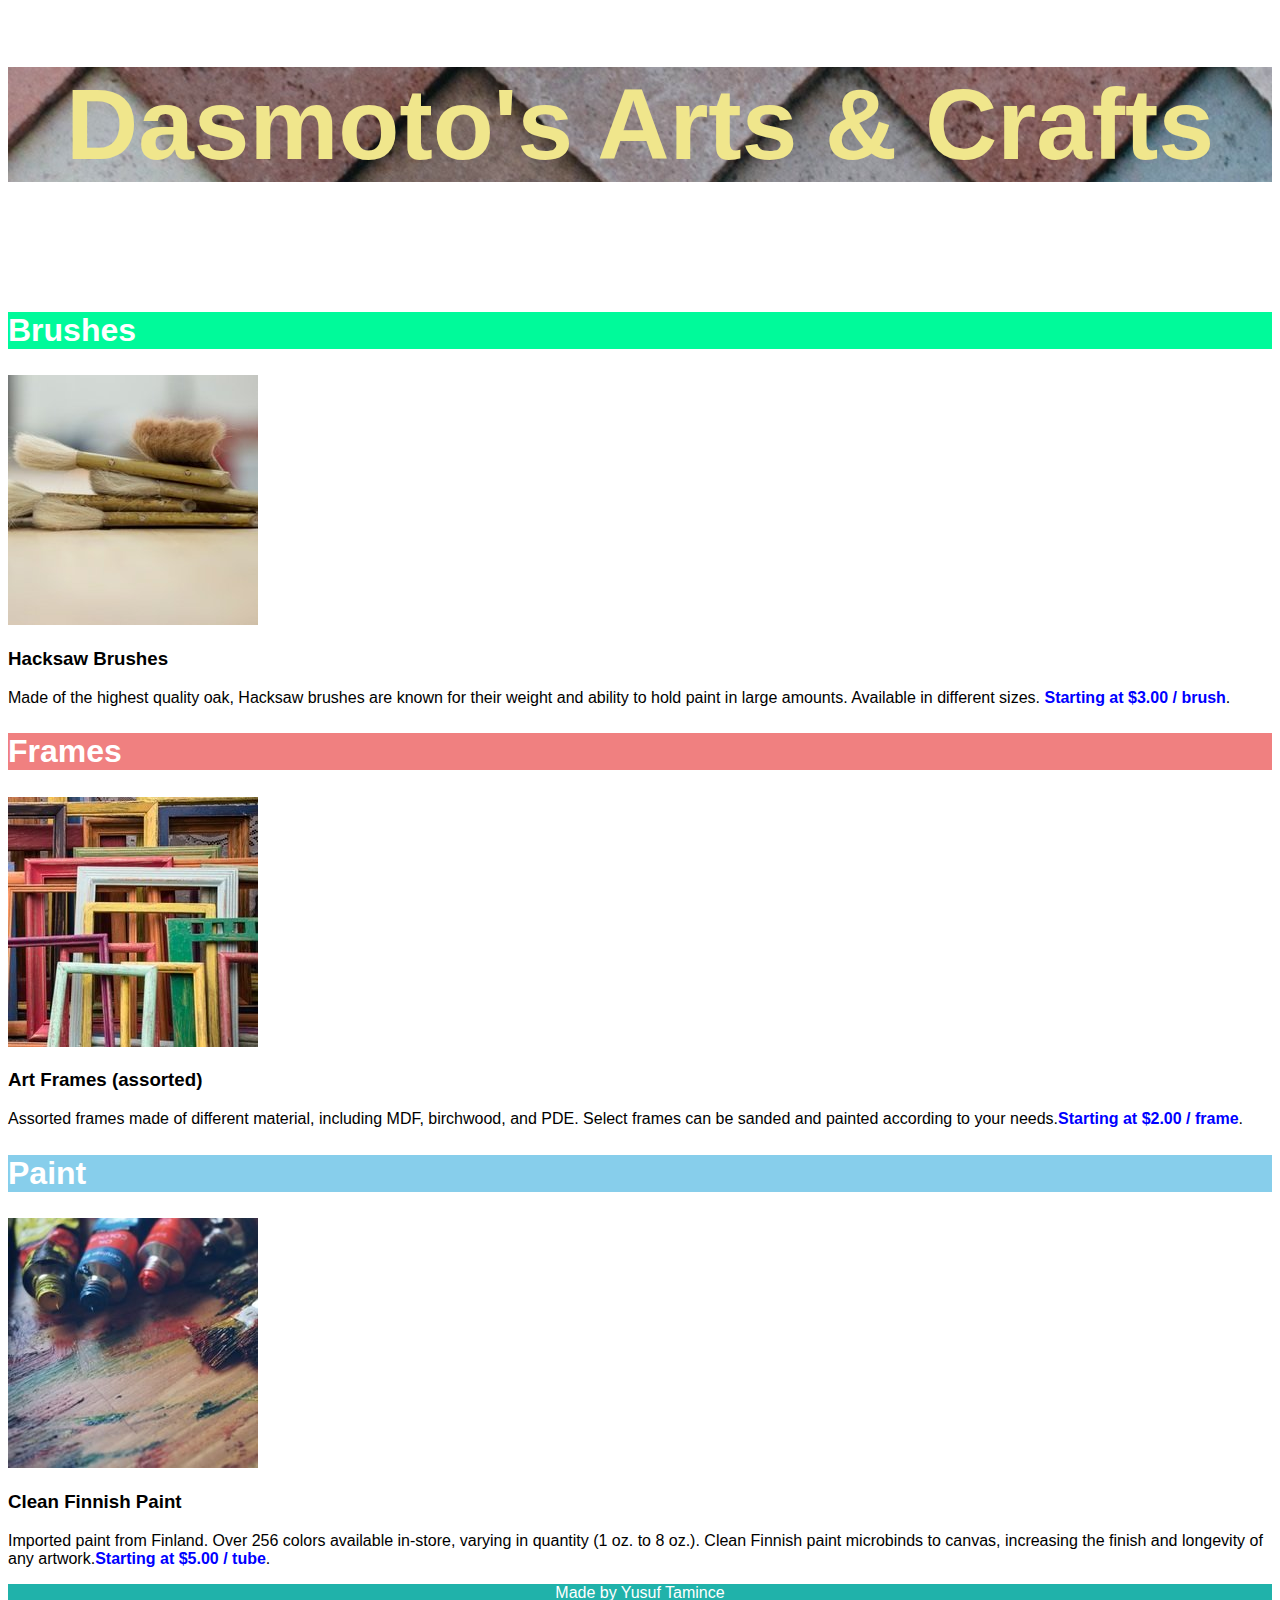
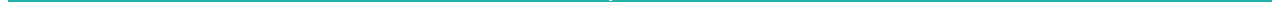
<file: 02-Damotos Arts/index.html>
<!DOCTYPE html>
<html lang="en">
  <head>
    <meta charset="UTF-8" />
    <meta name="viewport" content="width=device-width, initial-scale=1.0" />
    <title>Document</title>
    <link rel="stylesheet" href="style.css" type="text/css" />
  </head>
  <body>
      <header>
        <h1 id="header">Dasmoto's Arts & Crafts</h1>
      </header>
      <br><br>
      <main>
          <section>
            <h2 class="title" id="brushes">Brushes</h2>
            <img src="./images/hacksaw.jpeg" alt="">
            <h3>Hacksaw Brushes</h3>
            <p>Made of the highest quality oak, Hacksaw brushes are known for their weight and ability to hold paint in large amounts. Available in different sizes. <span id="price">Starting at $3.00 / brush</span>.</p>
          </section>
          <section>
            <h2 class="title" id="frames">Frames</h2>
            <img src="./images/frames.jpeg" alt="">
            <h3>Art Frames (assorted)</h3>
            <p>Assorted frames made of different material, including MDF, birchwood, and PDE. Select frames can be sanded and painted according to your needs.<span id="price">Starting at $2.00 / frame</span>.</p>
          </section>
          <section>
            <h2 class="title" id="paint">Paint</h2>
            <img src="./images/finnish.jpeg" alt="">
            <h3>Clean Finnish Paint</h3>
            <p>Imported paint from Finland. Over 256 colors available in-store, varying in quantity (1 oz. to 8 oz.). Clean Finnish paint microbinds to canvas, increasing the finish and longevity of any artwork.<span id="price">Starting at $5.00 / tube</span>.</p>
          </section>
      </main>
      <footer>
          <p id="footer">Made by Yusuf Tamince</p>
      </footer>     
  </body>
</html>
</file>
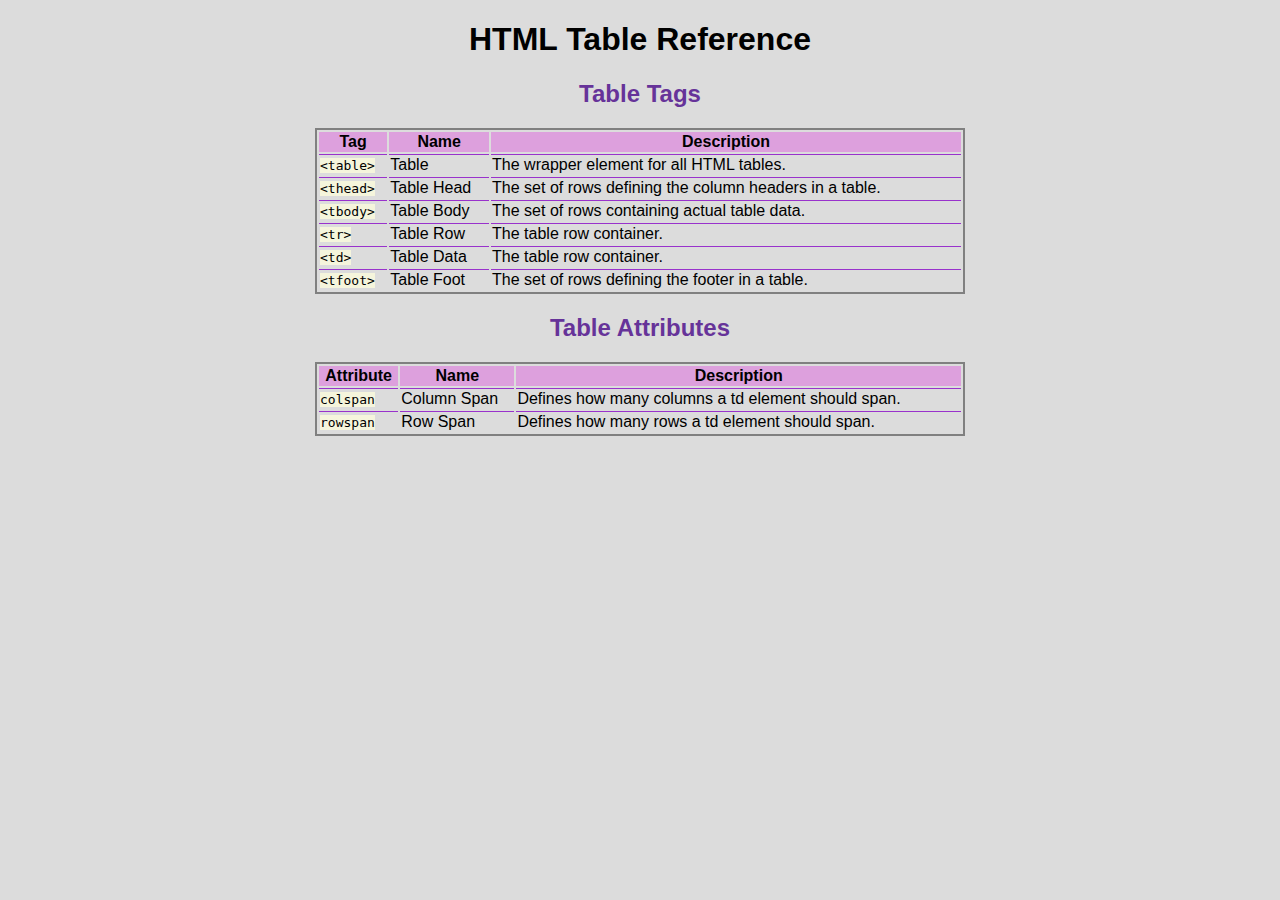
<file: 03-Build Your Own Cheatsheet/index.html>
<!DOCTYPE html>
<html lang="en">
<head>
    <meta charset="UTF-8">
    <meta name="viewport" content="width=device-width, initial-scale=1.0">
    <title>HTML Tables Cheatsheet</title>
    <link rel="stylesheet" href="style.css" type="text/css">
</head>
<body>
    <main>
        <header>
            <h1>HTML Table Reference</h1>
        </header>
        <section>
            <h2>Table Tags</h2>
            <table>
                <thead>
                    <tr>
                        <th>Tag</th>
                        <th>Name</th>
                        <th>Description</th>
                    </tr>
                </thead>
                <tbody>
                    <tr>
                        <td>
                            <span class="code">&lt;table&gt;</span>
                        </td>
                        <td>Table</td>
                        <td>The wrapper element for all HTML tables.</td>
                    </tr>
                    <tr>
                        <td>
                            <span class="code">&lt;thead&gt;</span>
                        </td>
                        <td>Table Head</td>
                        <td>The set of rows defining the column headers in a table.</td>
                    </tr>
                    <tr>
                        <td>
                            <span class="code">&lt;tbody&gt;</span>
                        </td>
                        <td>Table Body</td>
                        <td>The set of rows containing actual table data.</td>
                    </tr>
                    <tr>
                        <td>
                            <span class="code">&lt;tr&gt;</span>
                        </td>
                        <td>Table Row</td>
                        <td>The table row container.</td>
                    </tr>
                    <tr>
                        <td>
                            <span class="code">&lt;td&gt;</span>
                        </td>
                        <td>Table Data</td>
                        <td>The table row container.</td>
                    </tr>
                    <tr>
                        <td>
                            <span class="code">&lt;tfoot&gt;</span>
                        </td>
                        <td>Table Foot</td>
                        <td>The set of rows defining the footer in a table.</td>
                    </tr>
                </tbody>
            </table>
        </section>
        <section>
            <h2>Table Attributes</h2>
            <table>
                <thead>
                  <tr><th>Attribute</th>
                  <th>Name</th>
                  <th>Description</th>
                </tr></thead>
                <tbody>
                  <tr>
                      <td><span class="code">colspan</span></td> 
                      <td>Column Span</td>
                      <td>Defines how many columns a td element should span.</td>
                    </tr>
                  <tr>
                    <td><span class="code">rowspan</span></td>
                    <td>Row Span</td>
                    <td>Defines how many rows a td element should span.</td>
                  </tr>
                </tbody>
              </table>
        </section>
    </main>
</body>
</html>
</file>
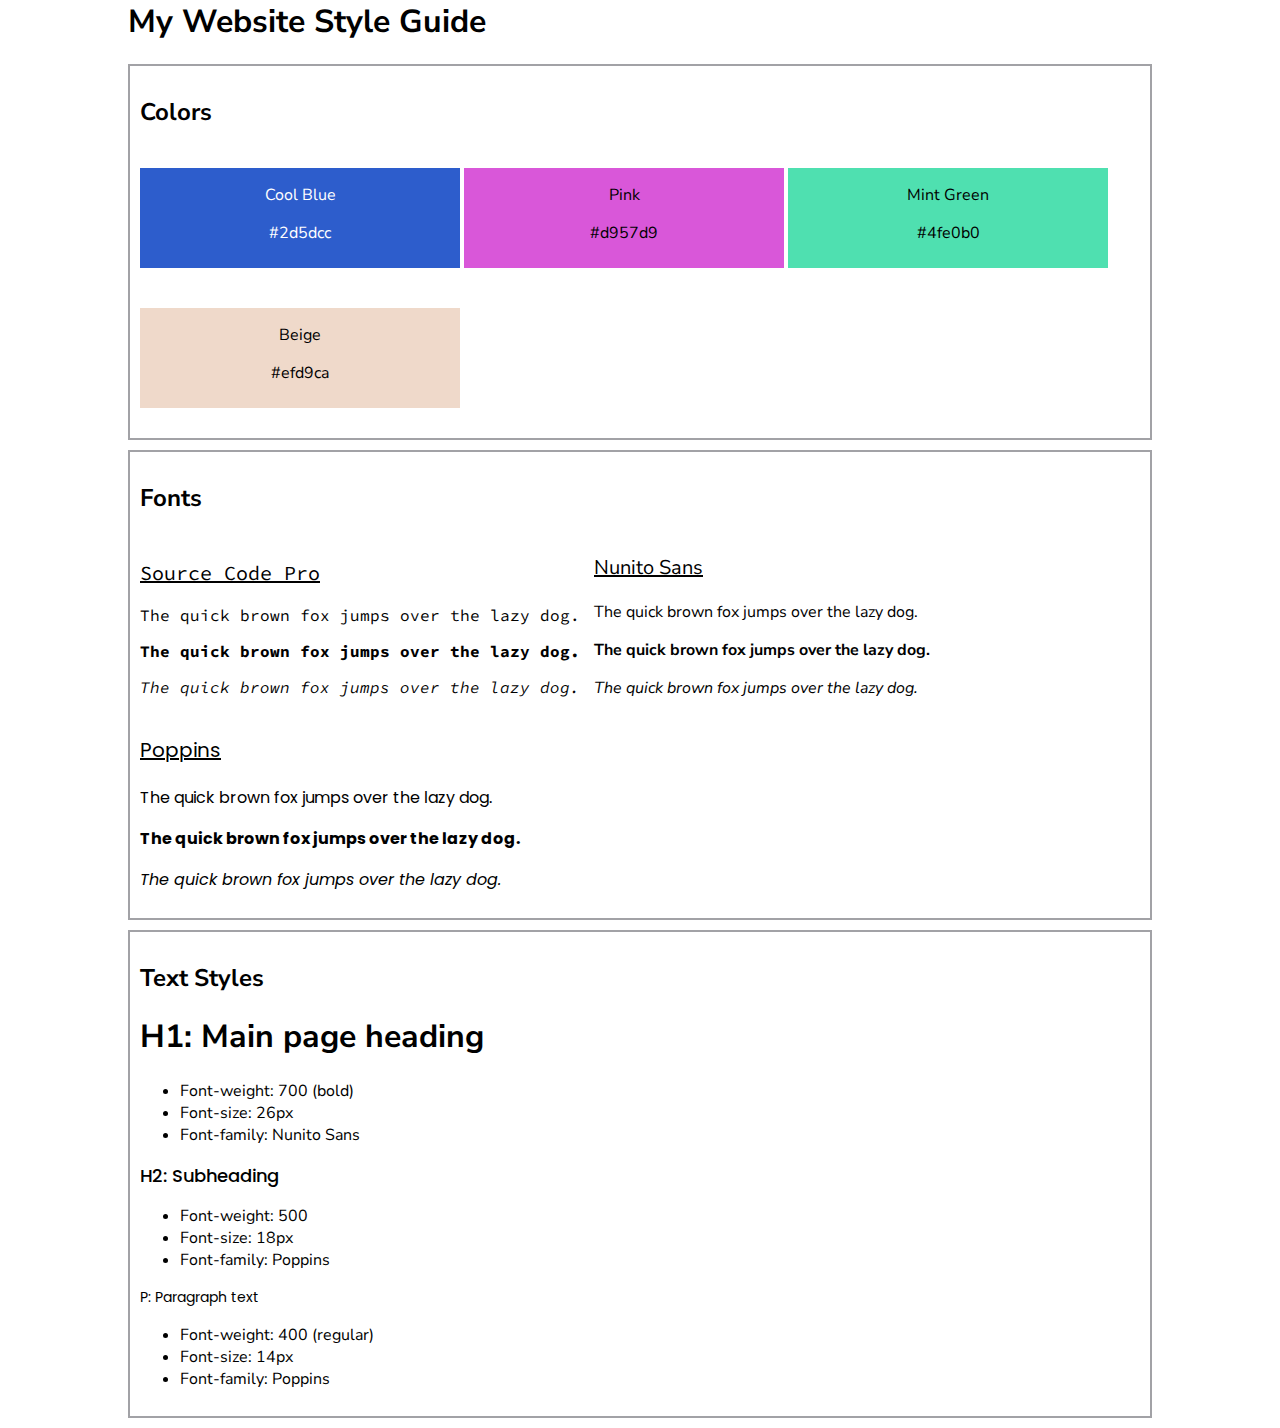
<file: 05-Website Style Guide/index.html>
<html><head>
    <link href="https://fonts.googleapis.com/css?family=Source+Code+Pro:400,700&amp;display=swap" rel="stylesheet">
    <link href="https://fonts.googleapis.com/css?family=Nunito+Sans:400,400i,700&amp;display=swap" rel="stylesheet">
    <link href="https://fonts.googleapis.com/css?family=Poppins:400,500,700&amp;display=swap" rel="stylesheet">
    <link rel="stylesheet" href="./styles.css">
  </head>
  <body class="vsc-initialized">
    <h1>My Website Style Guide</h1>
    <div class="container">
      <h2>Colors</h2>
      <div class="color-container">
        <div class="color-panel cool-blue">
          <p class="color-label">Cool Blue</p>
          <p class="color-hex">#2d5dcc</p>
        </div>
        <div class="color-panel pink">
          <p class="color-label">Pink</p>
          <p class="color-hex">#d957d9</p>
        </div>
        <div class="color-panel mint-green">
          <p class="color-label">Mint Green</p>
          <p class="color-hex">#4fe0b0</p>
        </div>
        <div class="color-panel beige">
          <p class="color-label">Beige</p>
          <p class="color-hex">#efd9ca</p>
        </div>
      </div>
    </div>
    <div class="container">
      <h2>Fonts</h2>
      <div class="font-container">
        <div class="font-panel">
          <p class="font-label source-code-pro">Source Code Pro</p>
          <p class="regular source-code-pro">The quick brown fox jumps over the lazy dog.</p>
          <p class="bold source-code-pro">The quick brown fox jumps over the lazy dog.</p>
          <p class="italic source-code-pro">The quick brown fox jumps over the lazy dog.</p>
        </div>
        <div class="font-panel">
          <p class="font-label nunito-sans">Nunito Sans</p>
          <p class="regular nunito-sans">The quick brown fox jumps over the lazy dog.</p>
          <p class="bold nunito-sans">The quick brown fox jumps over the lazy dog.</p>
          <p class="italic nunito-sans">The quick brown fox jumps over the lazy dog.</p>
        </div>
        <div class="font-panel">
          <p class="font-label poppins">Poppins</p>
          <p class="regular poppins">The quick brown fox jumps over the lazy dog.</p>
          <p class="bold poppins">The quick brown fox jumps over the lazy dog.</p>
          <p class="italic poppins">The quick brown fox jumps over the lazy dog.</p>
        </div>
      </div>
    </div>
    <div class="container">
      <h2>Text Styles</h2>
      <div class="text-container">
        <div class="text-panel">
          <h1>H1: Main page heading</h1>
          <ul>
            <li>Font-weight: 700 (bold)</li>
            <li>Font-size: 26px</li>
            <li>Font-family: Nunito Sans</li>
          </ul>
        </div>
        <div class="text-panel">
          <h2>H2: Subheading</h2>
          <ul>
            <li>Font-weight: 500</li>
            <li>Font-size: 18px</li>
            <li>Font-family: Poppins</li>
          </ul>
        </div>
        <div class="text-panel">
          <p>P: Paragraph text</p>
          <ul>
            <li>Font-weight: 400 (regular)</li>
            <li>Font-size: 14px</li>
            <li>Font-family: Poppins</li>
          </ul>
        </div>
      </div>
    </div>
  
</body></html>
</file>
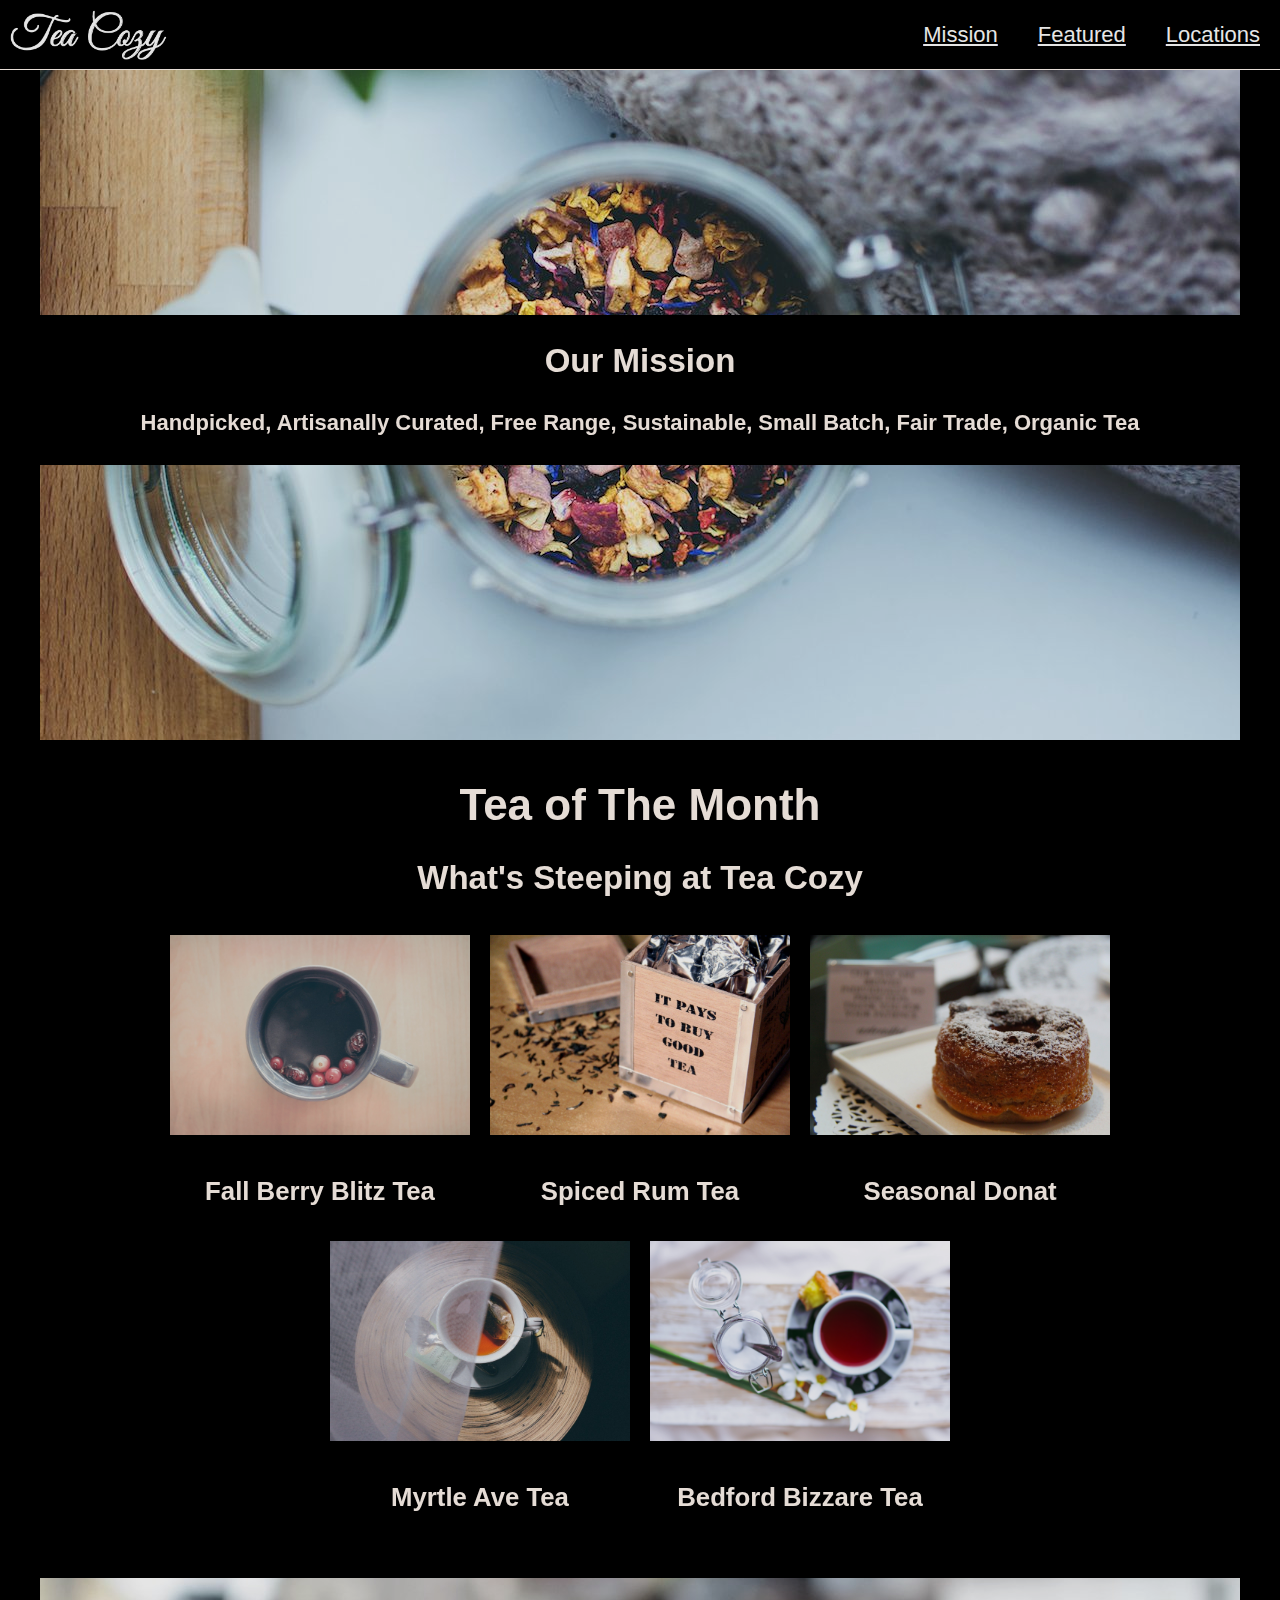
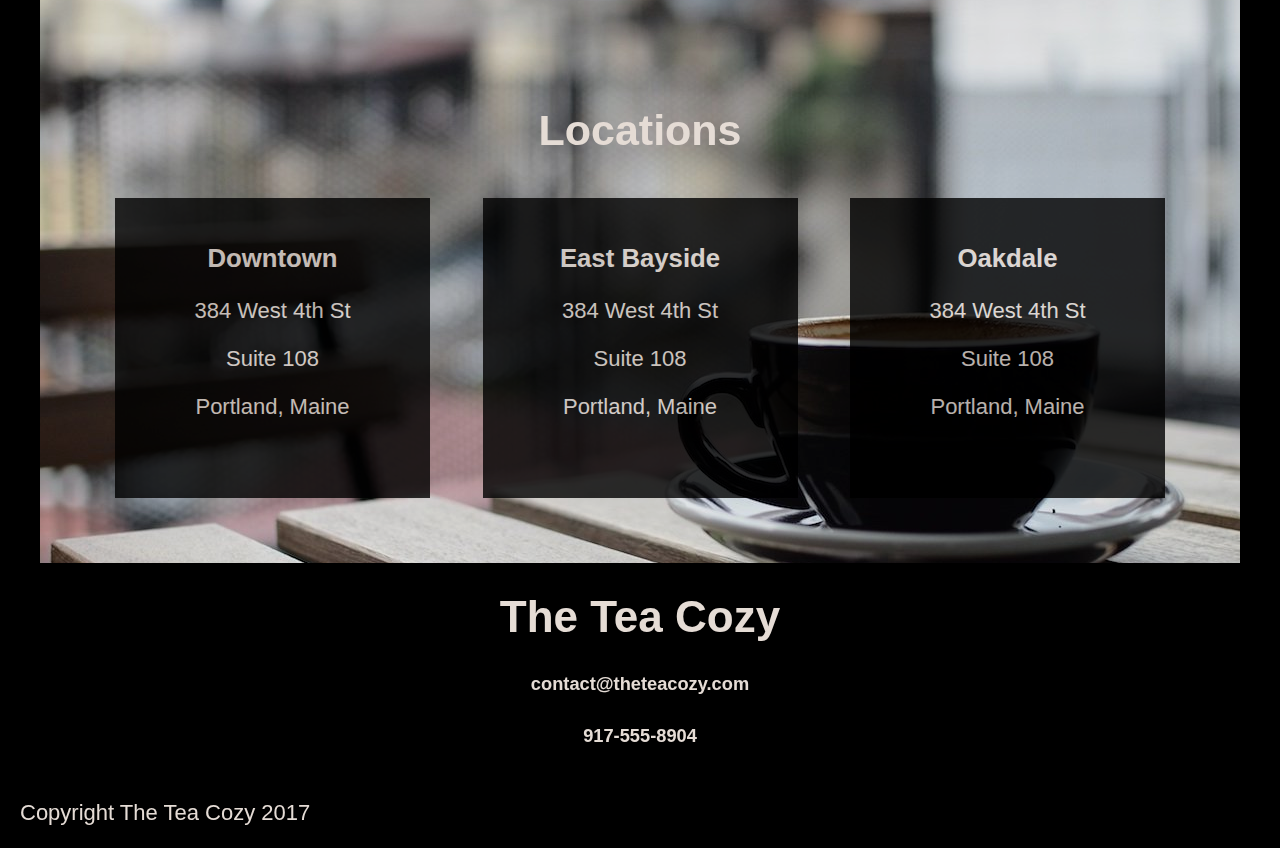
<file: 06-Tea Cozy/index.html>
<!DOCTYPE html>
<html lang="en">
<head>
    <meta charset="UTF-8">
    <meta name="viewport" content="width=device-width, initial-scale=1.0">
    <link rel="stylesheet" href="style.css">
    <title>Tea Cozy</title>
</head>
<body>
    <div class="header">
        <img src="images/img-tea-cozy-logo.png" alt="" class="logo">
        <ul class="navigation">
            <a href="#mission"><li>Mission</li></a>
            <a href="#featured"><li>Featured</li></a>
            <a href="#locations"><li>Locations</li></a>
        </ul>
    </div>

    <div id="mission">
        <div class="mission-container">
            <div class="text-over">
                <h2>Our Mission</h2>
                <h4>Handpicked, Artisanally Curated, Free Range, Sustainable, Small Batch, Fair Trade, Organic Tea</h4>
            </div>
        </div>
    </div>

    <div id="featured">
        <h1>Tea of The Month</h1>
        <h2>What's Steeping at Tea Cozy</h2>
    </div>

    <div class="trend-container">
        <div class="trend">
            <img src="images/img-berryblitz.jpg" alt="">
            <h3>Fall Berry Blitz Tea</h3>
        </div>
        <div class="trend">
            <img src="images/img-spiced-rum.jpg" alt="">
            <h3>Spiced Rum Tea</h3>
        </div>
        <div class="trend">
            <img src="images/img-donut.jpg" alt="">
            <h3>Seasonal Donat</h3>
        </div>
        <div class="trend">
            <img src="images/img-myrtle-ave.jpg" alt="">
            <h3>Myrtle Ave Tea</h3>
        </div>
        <div class="trend">
            <img src="images/img-bedford-bizarre.jpg" alt="">
            <h3>Bedford Bizzare Tea</h3>
        </div>
    </div>

    <div id="locations">
        
    </div>

    <div class="banner">
        <div class="text-top">
            <p>Locations</p>
        </div>
        <div class="boxcontainer">
            <div class="box">
                <h3>Downtown</h3>
                <p>384 West 4th St</p>
                <p>Suite 108</p>
                <p>Portland, Maine</p>
            </div>
            <div class="box">
                <h3>East Bayside</h3>
                <p>384 West 4th St</p>
                <p>Suite 108</p>
                <p>Portland, Maine</p>
            </div>
            <div class="box">
                <h3>Oakdale</h3>
                <p>384 West 4th St</p>
                <p>Suite 108</p>
                <p>Portland, Maine</p>
            </div>
        </div>
    </div>

    <div class="contact">
        <h1>The Tea Cozy</h1>
        <h5>contact@theteacozy.com</h5>
        <h5>917-555-8904</h5>
    </div>

    <footer>
        <p>Copyright The Tea Cozy 2017</p>
    </footer>
</body>
</html>
</file>
<file: 02-Damotos Arts/style.css>
body {
    font-family: Helvetica;
}

h1 {
    font-family: Helvetica;
    font-size: 100px;
    font-weight: bold;
    color: khaki;
    text-align: center;
    background-image: url(./images/pattern.jpeg);
}

.title {
    font-family: Helvetica;
    font-size: 32px;
    font-weight: bold;
    color: white;
}

#brushes {
    background-color: mediumspringgreen;
}

#price {
    font-family: Helvetica;
    font-weight: bold;
    color: blue;
}

#frames {
    background-color: lightcoral;
}

#paint {
    background-color: skyblue;
}

#footer {
    background-color: lightseagreen;
    color: white;
    text-align: center;    
}
</file>
<file: 03-Build Your Own Cheatsheet/style.css>
body {
    font-family: Arial, Helvetica, sans-serif;
    background-color: gainsboro;
    display: block;
    margin: 8px;
}

h1 {
    text-align: center;
    display: block;
    font-size: 2em;
    margin-block-start: 0.67em;
    margin-block-end: 0.67em;
    margin-inline-start: 0px;
    margin-inline-end: 0px;
    font-weight: bold;
}

h2 {
    color: rebeccapurple;
    text-align: center;
    display: block;
    font-size: 1.5em;
    margin-block-start: 0.83em;
    margin-block-end: 0.83em;
    margin-inline-start: 0px;
    margin-inline-end: 0px;
    font-weight: bold;
}

table {
    border: 2px solid darkorchid;
    width: 650px;
    margin: 0 auto;
    display: table;
    border-collapse: separate;
    box-sizing: border-box;
    white-space: normal;
    line-height: normal;
    font-weight: normal;
    font-size: medium;
    font-style: normal;
    color: -internal-quirk-inherit;
    text-align: start;
    border-spacing: 2px;
    border-color: grey;
    font-variant: normal;
}

thead {
    background-color: plum;
    display: table-header-group;
    vertical-align: middle;
    border-color: inherit;
}

tr {
    display: table-row;
    vertical-align: inherit;
    border-color: inherit;
}

tbody {
    display: table-row-group;
    vertical-align: middle;
    border-color: inherit;
}

td {
    border-top: 1px solid darkorchid;
    display: table-cell;
    vertical-align: inherit;
}

.code {
    font-family: monospace;
    background-color: beige;
}
</file>
<file: 05-Website Style Guide/styles.css>
body {
    font-family: 'Nunito Sans', sans-serif;
    margin: 0 10%;
  }
  
  .container {
    border: 2px solid #a2a2a6;
    padding: 10px;
    margin: 10px auto;
  }
  
  .color-container {
    width: 100%;
  }
  
  .color-panel {
    display: inline-block;
    width: 32%;
    text-align: center;
    margin: 20px auto;
    min-height: 100px;
  }
  
  .cool-blue {
    background-color: #2d5dcc;
    color: #fff;
  }
  
  .pink {
    background-color: #d957d9;
    color: #000;
  }
  
  .mint-green {
    background-color: #4fe0b0;
  }
  
  .beige {
    background-color: #efd9ca;
  }
  
  .font-panel {
    width: 45%;
    display: inline-block;
  }
  
  .font-label {
    font-size: 20px;
    text-decoration: underline;
  }
  
  .regular {
    font-style: normal;
  }
  
  .italic {
    font-style: italic;
  }
  
  .bold {
    font-weight: 700;
  }
  
  .nunito-sans {
    font-family: 'Nunito Sans', sans-serif;
  }
  
  .source-code-pro {
    font-family: 'Source Code Pro', monospace;
  }
  
  .poppins {
    font-family: 'Poppins', sans-serif;
  }
  
  .text-panel h1 {
    font-weight: 700;
    font-size: 32px;
    font-family: 'Nunito Sans', sans-serif;
  }
  
  .text-panel h2 {
    font-weight: 500;
    font-size: 18px;
    font-family: 'Poppins', sans-serif;
  }
  
  .text-panel p {
    font-weight: 400;
    font-size: 14px;
    font-family: 'Poppins', sans-serif;
  }
</file>
<file: 06-Tea Cozy/style.css>
body {
    font-family: helvetica;
    font-size: 22px;
    color: seashell;
    background-color: black;
    opacity: 0.9;
    text-align: center;
    margin: 0;
}

.header {
    width: 100%;
    height: 69px;
    display: block;
    background-color: black;
    position: fixed;
    top: 0;
    border-bottom: 1px solid seashell;
}

.logo {
    height: 50px;
    float: left;
    padding-left: 10px;
    padding-top: 10px;
}

.navigation {
    float: right;
    height: 100%;
    margin: 0 auto;
}

.navigation a {
    height: 100%;
    display: table;
    float: left;
    padding: 0 20px;
}

.navigation a li {
    display: table-cell;
    vertical-align:  middle;
    height: 100%;
    text-decoration: underline;
    color: white;
}

.mission-container {
    background-image: url(images/img-mission-background.jpg);
    background-repeat: no-repeat;
    background-position: center;
    height: 700px;
    max-width: 1200px;
    margin: 40px auto;
    display: flex;
}

.text-over {
    margin: auto;
    background-color: black;
    width: 100%;
}

.trend-container {
    display: inline-flex;
    max-width: 1000px;
    height: auto;
    flex-wrap: wrap;
    align-items: center;
    justify-content: center;
}

.trend img {
    height: 200px;
    width: 300px;
    padding: 10px 10px;
}

.banner {
    height: 500px;
    max-width: 1200px;
    margin: 40px auto auto auto;
    padding-top: 85px;
    background-image: url(images/img-locations-background.jpg);
    background-repeat: no-repeat;
    background-position: center;
    background-size: cover;
}

.text-top {
    font-size: 43px;
    font-weight: bold;

}

.boxcontainer {
    max-width: 1050px;
    margin: 15px auto auto auto;
    display: flex;
    justify-content: space-between;
}

.box {
    height: 300px;
    padding: 20px;
    flex-basis: 30%;
    box-sizing: border-box;
    background-color: black;
    opacity: 0.8;
}

footer {
    display: block;
    float: left;
    padding-left: 20px;
}
</file>
